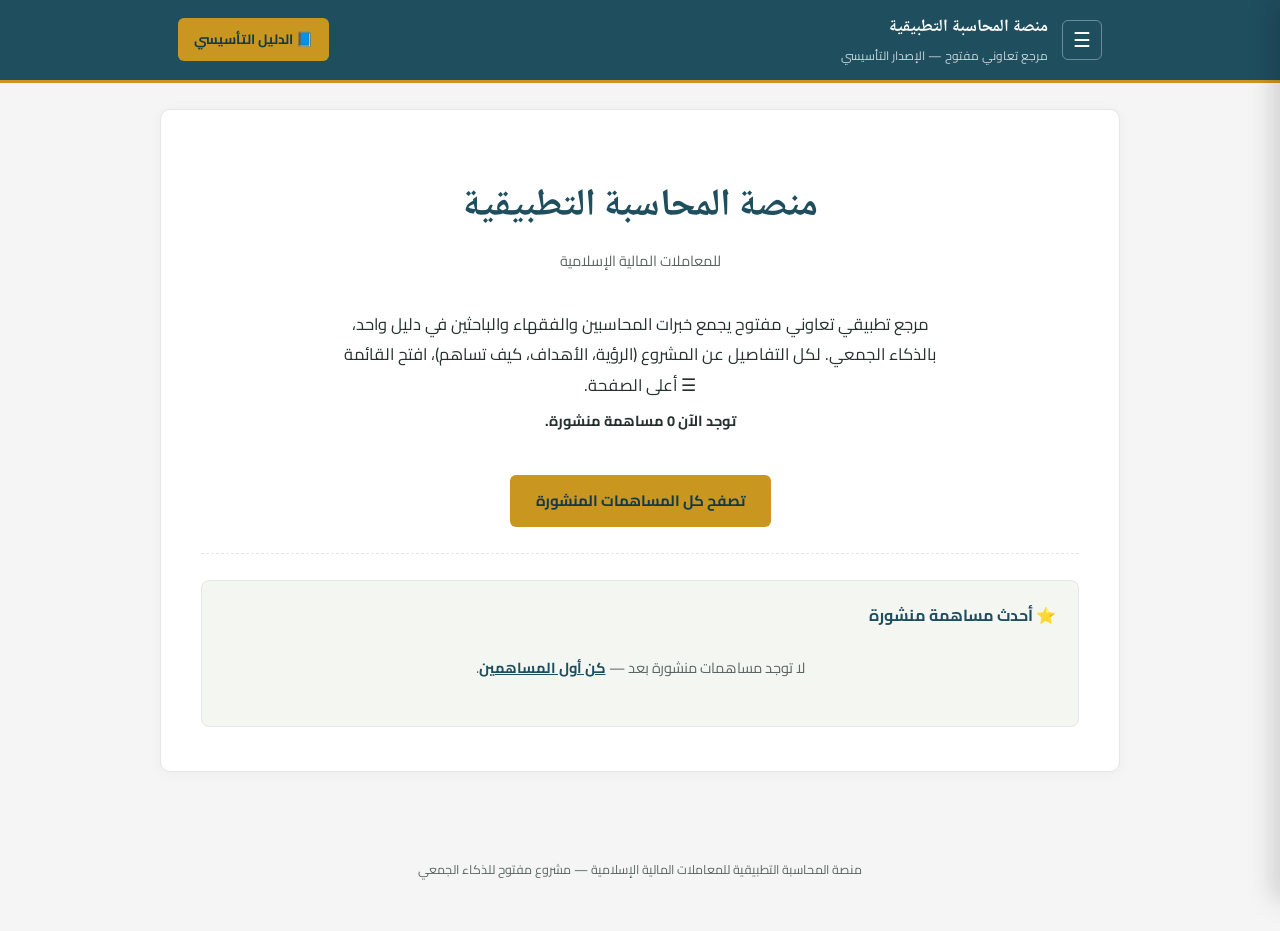
<file: index.html>
<!DOCTYPE html>
<html lang="ar" dir="rtl">
<head>
<meta charset="UTF-8">
<meta name="viewport" content="width=device-width, initial-scale=1.0">
<title>منصة المحاسبة التطبيقية للمعاملات المالية الإسلامية</title>
<meta name="description" content="مرجع تطبيقي تعاوني مفتوح للمحاسبة الخاصة بالمعاملات المالية الإسلامية، يُبنى بالذكاء الجمعي.">
<link rel="preconnect" href="https://fonts.googleapis.com">
<link rel="preconnect" href="https://fonts.gstatic.com" crossorigin>
<link href="https://fonts.googleapis.com/css2?family=Noto+Naskh+Arabic:wght@400..700&family=Cairo:wght@400;500;600;700;800&display=swap" rel="stylesheet">
<link rel="stylesheet" href="styles.css">
</head>
<body>

<div class="topbar">
  <div class="topbar-inner">
    <button class="menu-btn" id="menuBtn" aria-label="فتح القائمة" aria-expanded="false" aria-controls="drawer">☰</button>
    <div class="topbar-title">
      <a href="index.html">منصة المحاسبة التطبيقية</a>
      <small>مرجع تعاوني مفتوح — الإصدار التأسيسي</small>
    </div>
    <a class="topbar-guide-btn" href="https://aghiadhamad99.blogspot.com/2026/07/blog-post.html" target="_blank" rel="noopener">📘 الدليل التأسيسي</a>
  </div>
</div>

<div class="overlay" id="overlay"></div>
<aside class="drawer" id="drawer" aria-hidden="true">
  <div class="drawer-head">
    <span>القائمة</span>
    <button class="drawer-close" id="drawerClose" aria-label="إغلاق القائمة">×</button>
  </div>
  <nav>
    <a href="why.html">لماذا أُنشئ المشروع؟</a>
    <a href="vision.html">رؤية المشروع</a>
    <a href="goals.html">الأهداف</a>
    <a href="structure.html">الهيكل المقترح للدليل</a>
    <a href="contributions.html">المساهمات المنشورة</a>
    <a href="contribute.html">كيف يمكن المساهمة؟</a>
    <a href="contact.html">راسلنا</a>
  </nav>
  <div class="drawer-footer">منصة المحاسبة التطبيقية للمعاملات المالية الإسلامية — مشروع مفتوح للذكاء الجمعي</div>
</aside>

<div class="page-sheet">

  <div class="hub-hero">
    <h1 class="hub-wordmark">منصة المحاسبة التطبيقية</h1>
    <p class="hub-tagline">للمعاملات المالية الإسلامية</p>
  </div>

  <div class="hub-welcome" style="border-bottom:none; margin-bottom:10px;">
    <p>مرجع تطبيقي تعاوني مفتوح يجمع خبرات المحاسبين والفقهاء والباحثين في دليل واحد، بالذكاء الجمعي. لكل التفاصيل عن المشروع (الرؤية، الأهداف، كيف تساهم)، افتح القائمة ☰ أعلى الصفحة.</p>
    <p class="hub-stat">توجد الآن <span id="statCount">0</span> مساهمة منشورة.</p>
  </div>

  <div class="hub-cta-row">
    <a class="btn btn-primary" href="contributions.html">تصفح كل المساهمات المنشورة</a>
  </div>

  <hr class="hub-divider">

  <div class="featured-box">
    <h2>⭐ أحدث مساهمة منشورة</h2>
    <div id="featured-content">
      <p class="featured-empty">لا توجد مساهمات منشورة بعد —
        <a href="contact.html" style="color:var(--navy); font-weight:700;">كن أول المساهمين</a>.
      </p>
    </div>
  </div>

</div>

<footer class="site-footer">
  <div>منصة المحاسبة التطبيقية للمعاملات المالية الإسلامية — مشروع مفتوح للذكاء الجمعي</div>
</footer>

<script src="apps-config.js"></script>
<script src="nav.js"></script>
<script>
(function(){
  var list = (window.AHA_CONTRIBUTIONS || []).slice();
  document.getElementById('statCount').textContent = list.length;
  if (!list.length) return;

  list.sort(function(a, b){ return (b.date || '').localeCompare(a.date || ''); });
  var item = list[0];
  var box = document.getElementById('featured-content');
  box.innerHTML = '';

  var card = document.createElement('div');
  card.className = 'featured-card';

  var h3 = document.createElement('h3');
  h3.textContent = item.title || '';
  card.appendChild(h3);

  var meta = document.createElement('p');
  meta.className = 'featured-meta';
  meta.textContent = 'أعدّه: ' + (item.author || 'مجهول') + (item.date ? ' — ' + item.date : '') + ' — ' + (item.section || '');
  card.appendChild(meta);

  if (item.summary) {
    var summary = document.createElement('p');
    summary.className = 'featured-summary';
    summary.textContent = item.summary;
    card.appendChild(summary);
  }

  if (item.fileUrl) {
    var link = document.createElement('a');
    link.className = 'featured-link';
    link.href = item.fileUrl;
    link.target = '_blank';
    link.rel = 'noopener';
    link.textContent = 'فتح الموضوع ←';
    card.appendChild(link);
  }
  box.appendChild(card);
})();
</script>
</body>
</html>
</file>
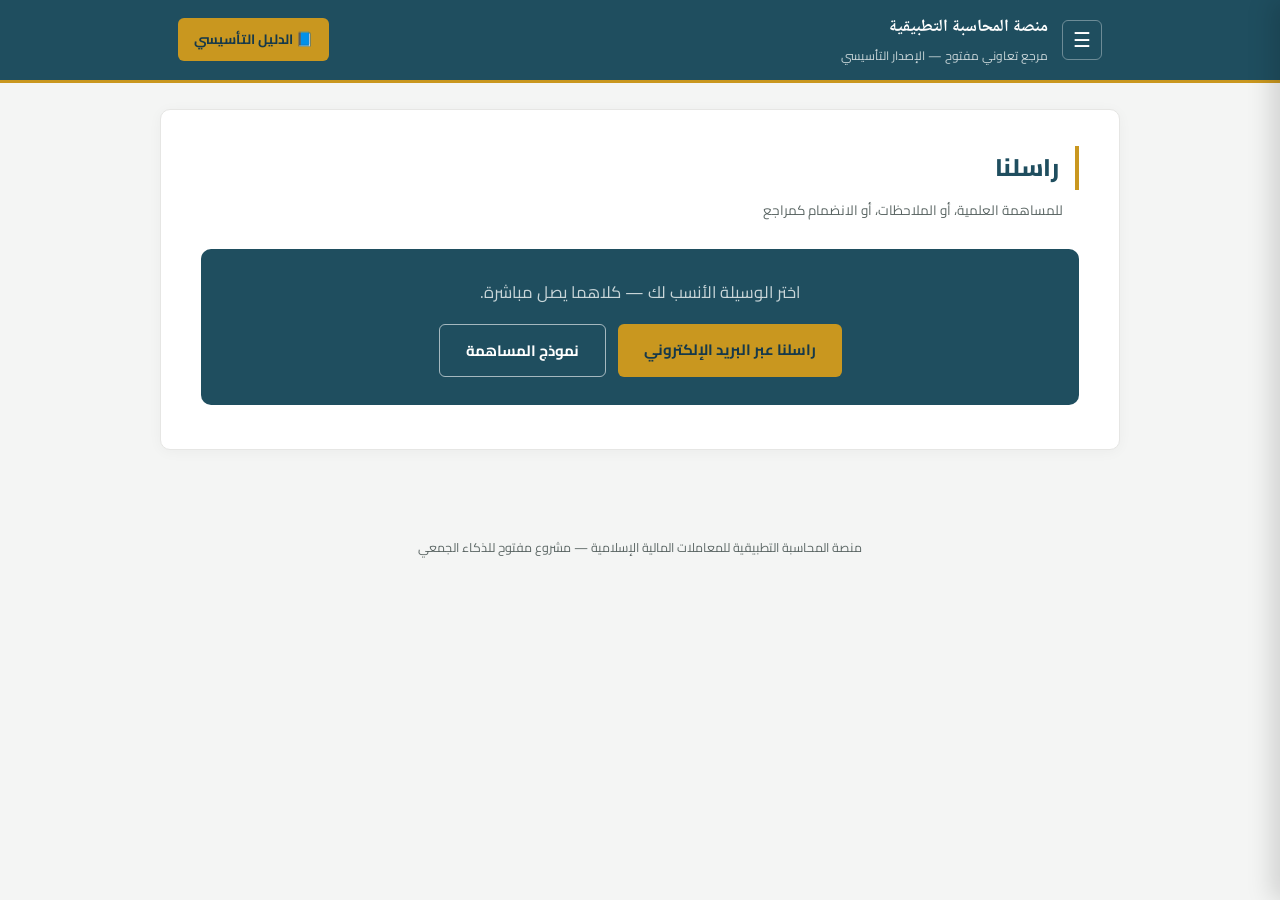
<file: contact.html>
<!DOCTYPE html>
<html lang="ar" dir="rtl">
<head>
<meta charset="UTF-8">
<meta name="viewport" content="width=device-width, initial-scale=1.0">
<title>راسلنا — منصة المحاسبة التطبيقية للمعاملات المالية الإسلامية</title>
<link rel="preconnect" href="https://fonts.googleapis.com">
<link rel="preconnect" href="https://fonts.gstatic.com" crossorigin>
<link href="https://fonts.googleapis.com/css2?family=Noto+Naskh+Arabic:wght@400..700&family=Cairo:wght@400;500;600;700;800&display=swap" rel="stylesheet">
<link rel="stylesheet" href="styles.css">
</head>
<body>

<div class="topbar">
  <div class="topbar-inner">
    <button class="menu-btn" id="menuBtn" aria-label="فتح القائمة" aria-expanded="false" aria-controls="drawer">☰</button>
    <div class="topbar-title">
      <a href="index.html">منصة المحاسبة التطبيقية</a>
      <small>مرجع تعاوني مفتوح — الإصدار التأسيسي</small>
    </div>
    <a class="topbar-guide-btn" href="https://aghiadhamad99.blogspot.com/2026/07/blog-post.html" target="_blank" rel="noopener">📘 الدليل التأسيسي</a>
  </div>
</div>

<div class="overlay" id="overlay"></div>
<aside class="drawer" id="drawer" aria-hidden="true">
  <div class="drawer-head">
    <span>القائمة</span>
    <button class="drawer-close" id="drawerClose" aria-label="إغلاق القائمة">×</button>
  </div>
  <nav>
    <a href="why.html">لماذا أُنشئ المشروع؟</a>
    <a href="vision.html">رؤية المشروع</a>
    <a href="goals.html">الأهداف</a>
    <a href="structure.html">الهيكل المقترح للدليل</a>
    <a href="contributions.html">المساهمات المنشورة</a>
    <a href="contribute.html">كيف يمكن المساهمة؟</a>
    <a href="contact.html">راسلنا</a>
  </nav>
  <div class="drawer-footer">منصة المحاسبة التطبيقية للمعاملات المالية الإسلامية — مشروع مفتوح للذكاء الجمعي</div>
</aside>

<div class="page-sheet">
  <h1 class="article-title">راسلنا</h1>
  <p class="article-kicker">للمساهمة العلمية، أو الملاحظات، أو الانضمام كمراجع</p>

  <div class="article-body">
    <div class="contact-box">
      <p>اختر الوسيلة الأنسب لك — كلاهما يصل مباشرة.</p>
      <div class="contact-links">
        <a class="btn btn-primary" href="mailto:a.finance99u@gmail.com">راسلنا عبر البريد الإلكتروني</a>
        <a class="btn btn-outline" style="background:transparent;color:#fff !important;border-color:rgba(255,255,255,.6);" href="https://forms.gle/cdugXLeyf9dzCsGR7" target="_blank" rel="noopener">نموذج المساهمة</a>
      </div>
    </div>
  </div>
</div>

<footer class="site-footer">
  <div>منصة المحاسبة التطبيقية للمعاملات المالية الإسلامية — مشروع مفتوح للذكاء الجمعي</div>
</footer>

<script src="nav.js"></script>
</body>
</html>
</file>
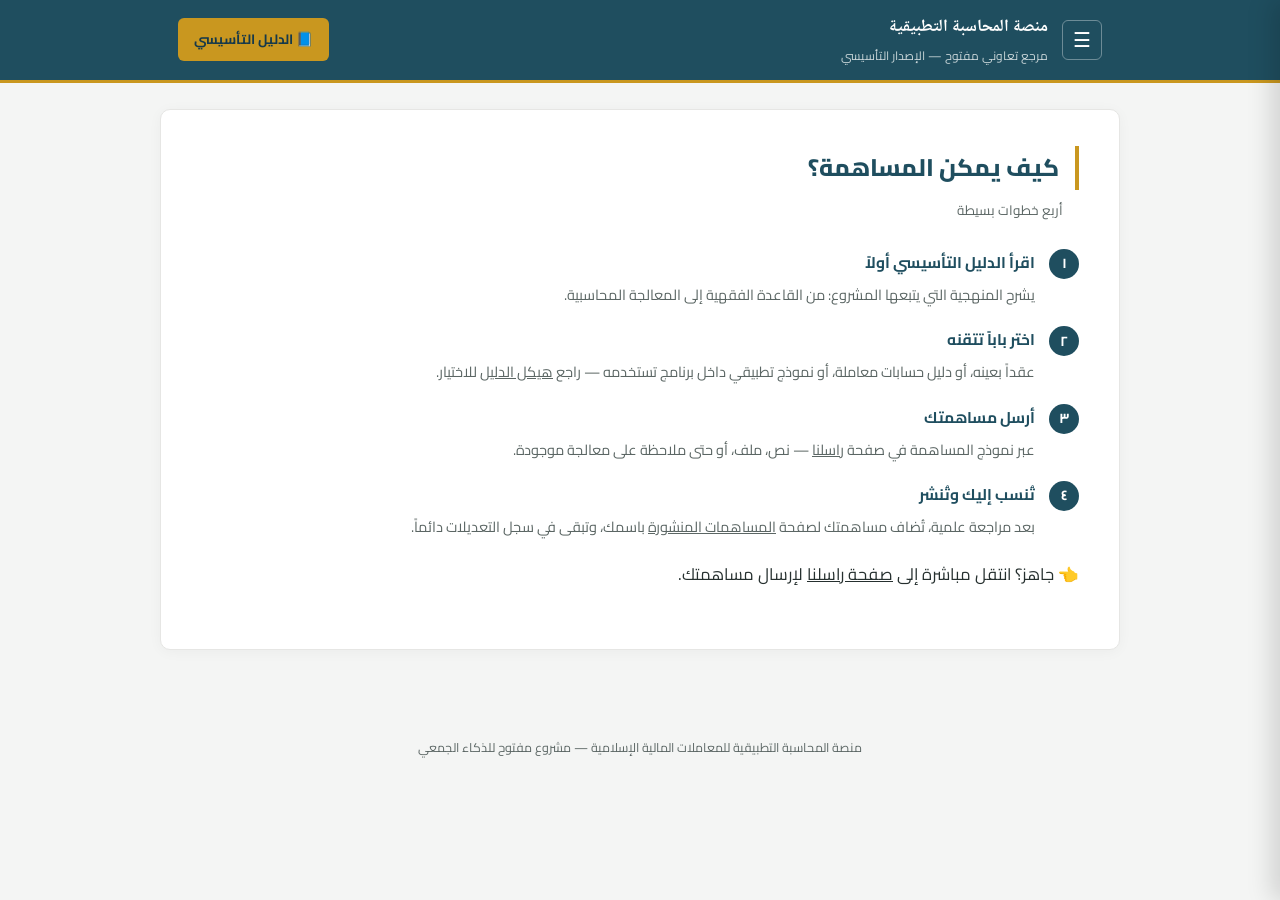
<file: contribute.html>
<!DOCTYPE html>
<html lang="ar" dir="rtl">
<head>
<meta charset="UTF-8">
<meta name="viewport" content="width=device-width, initial-scale=1.0">
<title>كيف يمكن المساهمة؟ — منصة المحاسبة التطبيقية للمعاملات المالية الإسلامية</title>
<link rel="preconnect" href="https://fonts.googleapis.com">
<link rel="preconnect" href="https://fonts.gstatic.com" crossorigin>
<link href="https://fonts.googleapis.com/css2?family=Noto+Naskh+Arabic:wght@400..700&family=Cairo:wght@400;500;600;700;800&display=swap" rel="stylesheet">
<link rel="stylesheet" href="styles.css">
</head>
<body>

<div class="topbar">
  <div class="topbar-inner">
    <button class="menu-btn" id="menuBtn" aria-label="فتح القائمة" aria-expanded="false" aria-controls="drawer">☰</button>
    <div class="topbar-title">
      <a href="index.html">منصة المحاسبة التطبيقية</a>
      <small>مرجع تعاوني مفتوح — الإصدار التأسيسي</small>
    </div>
    <a class="topbar-guide-btn" href="https://aghiadhamad99.blogspot.com/2026/07/blog-post.html" target="_blank" rel="noopener">📘 الدليل التأسيسي</a>
  </div>
</div>

<div class="overlay" id="overlay"></div>
<aside class="drawer" id="drawer" aria-hidden="true">
  <div class="drawer-head">
    <span>القائمة</span>
    <button class="drawer-close" id="drawerClose" aria-label="إغلاق القائمة">×</button>
  </div>
  <nav>
    <a href="why.html">لماذا أُنشئ المشروع؟</a>
    <a href="vision.html">رؤية المشروع</a>
    <a href="goals.html">الأهداف</a>
    <a href="structure.html">الهيكل المقترح للدليل</a>
    <a href="contributions.html">المساهمات المنشورة</a>
    <a href="contribute.html">كيف يمكن المساهمة؟</a>
    <a href="contact.html">راسلنا</a>
  </nav>
  <div class="drawer-footer">منصة المحاسبة التطبيقية للمعاملات المالية الإسلامية — مشروع مفتوح للذكاء الجمعي</div>
</aside>

<div class="page-sheet">
  <h1 class="article-title">كيف يمكن المساهمة؟</h1>
  <p class="article-kicker">أربع خطوات بسيطة</p>

  <div class="article-body">
    <ol class="steps">
      <li class="step"><span class="step-num">١</span><div class="step-body"><h3>اقرأ الدليل التأسيسي أولاً</h3><p>يشرح المنهجية التي يتبعها المشروع: من القاعدة الفقهية إلى المعالجة المحاسبية.</p></div></li>
      <li class="step"><span class="step-num">٢</span><div class="step-body"><h3>اختر باباً تتقنه</h3><p>عقداً بعينه، أو دليل حسابات معاملة، أو نموذج تطبيقي داخل برنامج تستخدمه — راجع <a href="structure.html">هيكل الدليل</a> للاختيار.</p></div></li>
      <li class="step"><span class="step-num">٣</span><div class="step-body"><h3>أرسل مساهمتك</h3><p>عبر نموذج المساهمة في صفحة <a href="contact.html">راسلنا</a> — نص، ملف، أو حتى ملاحظة على معالجة موجودة.</p></div></li>
      <li class="step"><span class="step-num">٤</span><div class="step-body"><h3>تُنسب إليك وتُنشر</h3><p>بعد مراجعة علمية، تُضاف مساهمتك لصفحة <a href="contributions.html">المساهمات المنشورة</a> باسمك، وتبقى في سجل التعديلات دائماً.</p></div></li>
    </ol>

    <p style="margin-top:10px;">👈 جاهز؟ انتقل مباشرة إلى <a href="contact.html">صفحة راسلنا</a> لإرسال مساهمتك.</p>
  </div>
</div>

<footer class="site-footer">
  <div>منصة المحاسبة التطبيقية للمعاملات المالية الإسلامية — مشروع مفتوح للذكاء الجمعي</div>
</footer>

<script src="nav.js"></script>
</body>
</html>
</file>
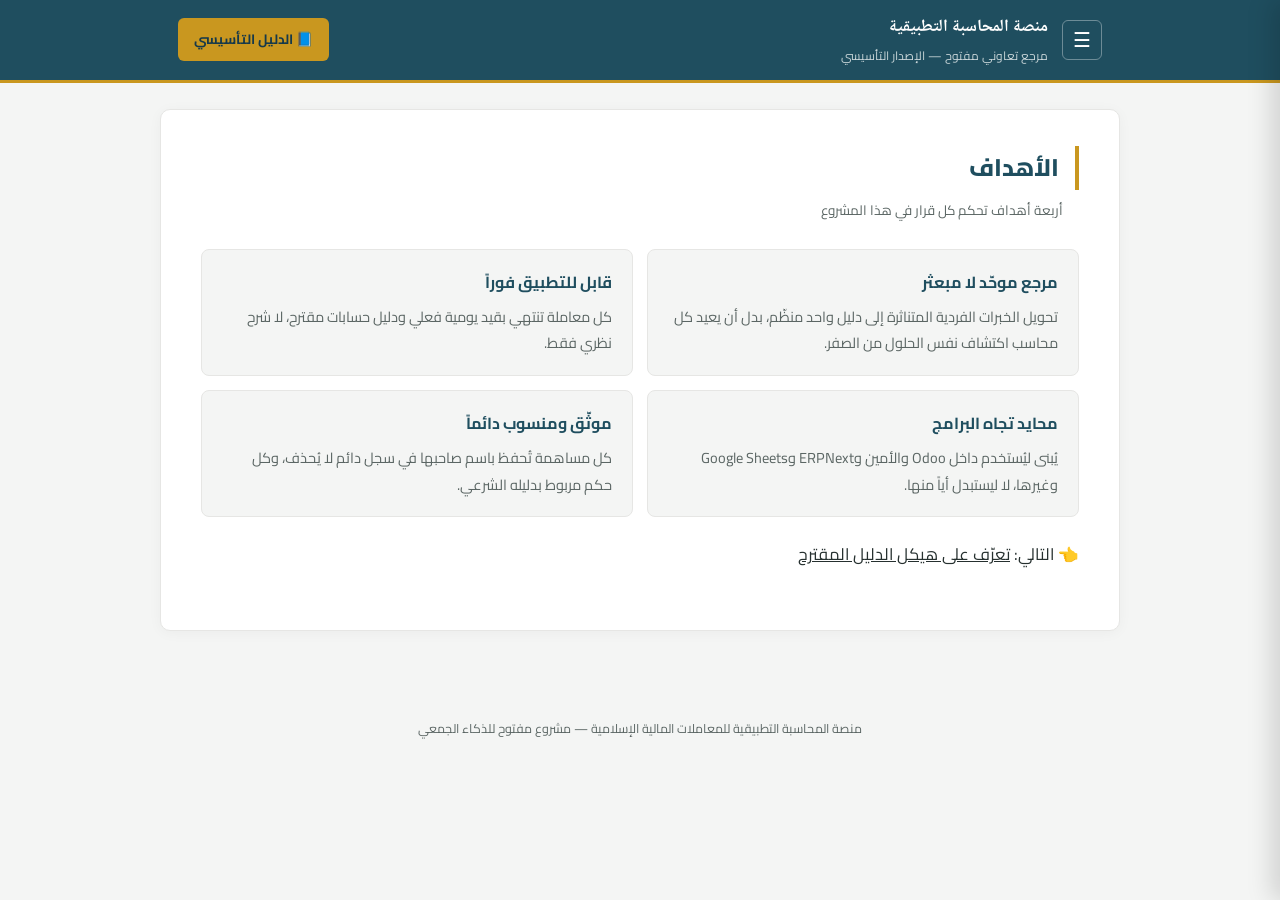
<file: goals.html>
<!DOCTYPE html>
<html lang="ar" dir="rtl">
<head>
<meta charset="UTF-8">
<meta name="viewport" content="width=device-width, initial-scale=1.0">
<title>الأهداف — منصة المحاسبة التطبيقية للمعاملات المالية الإسلامية</title>
<link rel="preconnect" href="https://fonts.googleapis.com">
<link rel="preconnect" href="https://fonts.gstatic.com" crossorigin>
<link href="https://fonts.googleapis.com/css2?family=Noto+Naskh+Arabic:wght@400..700&family=Cairo:wght@400;500;600;700;800&display=swap" rel="stylesheet">
<link rel="stylesheet" href="styles.css">
</head>
<body>

<div class="topbar">
  <div class="topbar-inner">
    <button class="menu-btn" id="menuBtn" aria-label="فتح القائمة" aria-expanded="false" aria-controls="drawer">☰</button>
    <div class="topbar-title">
      <a href="index.html">منصة المحاسبة التطبيقية</a>
      <small>مرجع تعاوني مفتوح — الإصدار التأسيسي</small>
    </div>
    <a class="topbar-guide-btn" href="https://aghiadhamad99.blogspot.com/2026/07/blog-post.html" target="_blank" rel="noopener">📘 الدليل التأسيسي</a>
  </div>
</div>

<div class="overlay" id="overlay"></div>
<aside class="drawer" id="drawer" aria-hidden="true">
  <div class="drawer-head">
    <span>القائمة</span>
    <button class="drawer-close" id="drawerClose" aria-label="إغلاق القائمة">×</button>
  </div>
  <nav>
    <a href="why.html">لماذا أُنشئ المشروع؟</a>
    <a href="vision.html">رؤية المشروع</a>
    <a href="goals.html">الأهداف</a>
    <a href="structure.html">الهيكل المقترح للدليل</a>
    <a href="contributions.html">المساهمات المنشورة</a>
    <a href="contribute.html">كيف يمكن المساهمة؟</a>
    <a href="contact.html">راسلنا</a>
  </nav>
  <div class="drawer-footer">منصة المحاسبة التطبيقية للمعاملات المالية الإسلامية — مشروع مفتوح للذكاء الجمعي</div>
</aside>

<div class="page-sheet">
  <h1 class="article-title">الأهداف</h1>
  <p class="article-kicker">أربعة أهداف تحكم كل قرار في هذا المشروع</p>

  <div class="article-body">
    <div class="goals">
      <div class="goal"><h3>مرجع موحّد لا مبعثر</h3><p>تحويل الخبرات الفردية المتناثرة إلى دليل واحد منظّم، بدل أن يعيد كل محاسب اكتشاف نفس الحلول من الصفر.</p></div>
      <div class="goal"><h3>قابل للتطبيق فوراً</h3><p>كل معاملة تنتهي بقيد يومية فعلي ودليل حسابات مقترح، لا شرح نظري فقط.</p></div>
      <div class="goal"><h3>محايد تجاه البرامج</h3><p>يُبنى ليُستخدم داخل Odoo والأمين وERPNext وGoogle Sheets وغيرها، لا ليستبدل أياً منها.</p></div>
      <div class="goal"><h3>موثّق ومنسوب دائماً</h3><p>كل مساهمة تُحفظ باسم صاحبها في سجل دائم لا يُحذف، وكل حكم مربوط بدليله الشرعي.</p></div>
    </div>

    <p style="margin-top:22px;">👈 التالي: <a href="structure.html">تعرّف على هيكل الدليل المقترح</a></p>
  </div>
</div>

<footer class="site-footer">
  <div>منصة المحاسبة التطبيقية للمعاملات المالية الإسلامية — مشروع مفتوح للذكاء الجمعي</div>
</footer>

<script src="nav.js"></script>
</body>
</html>
</file>
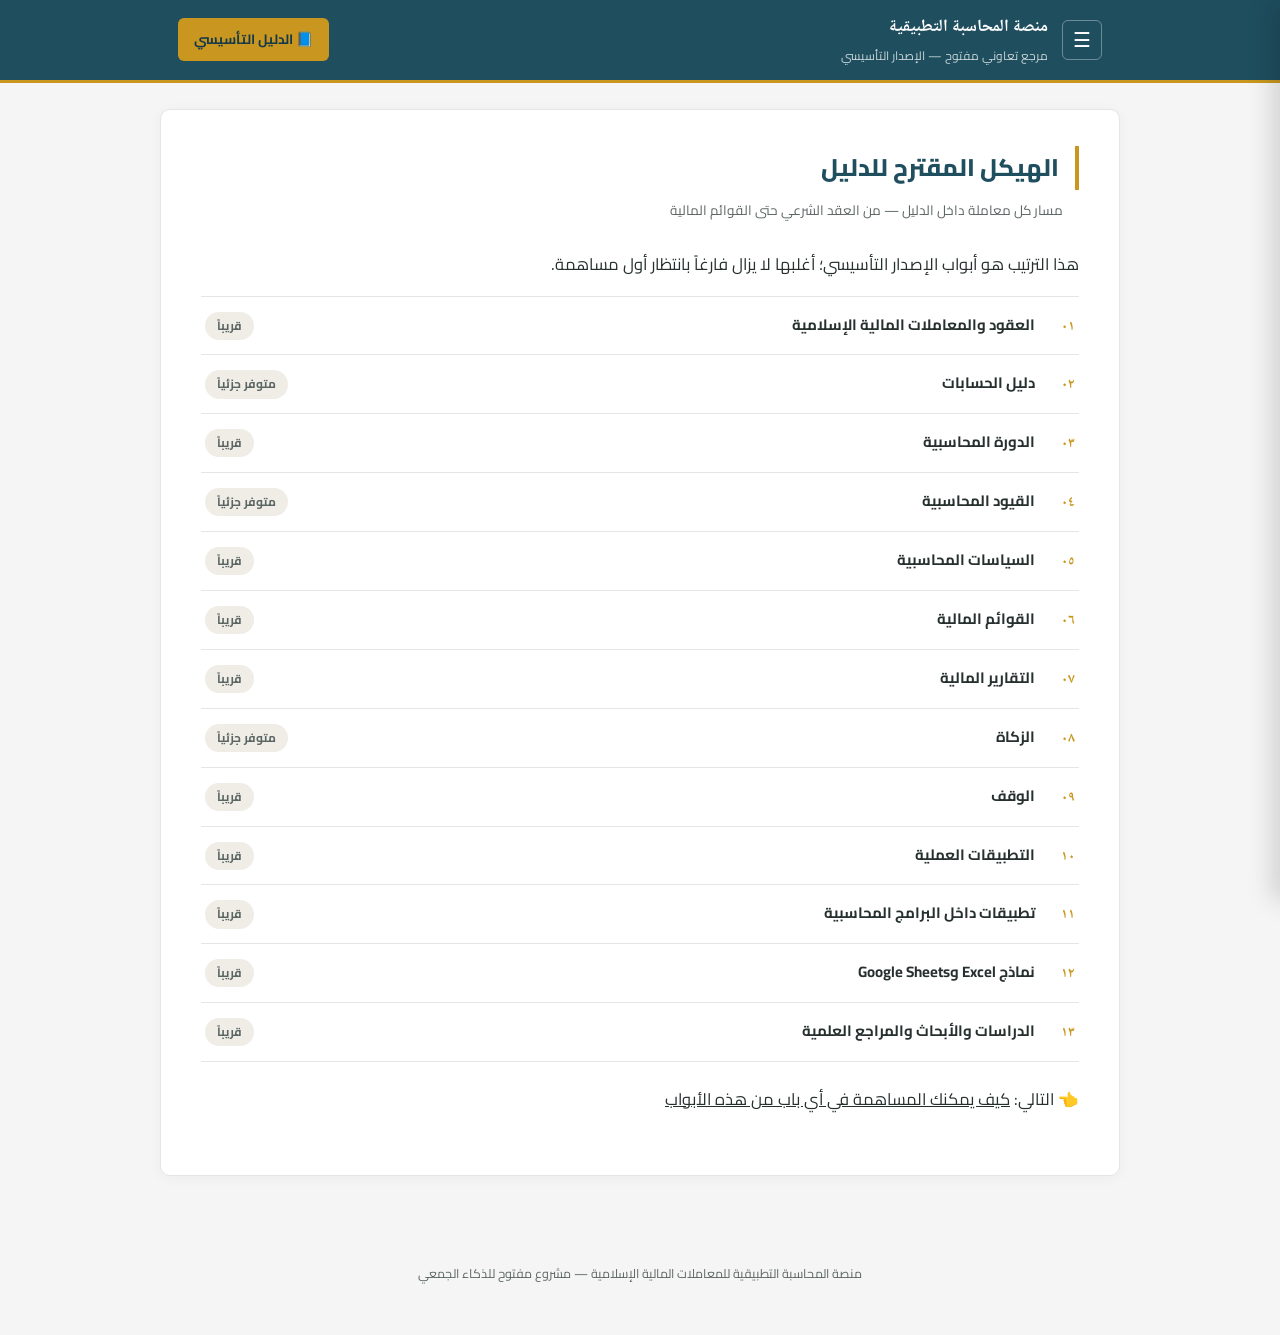
<file: structure.html>
<!DOCTYPE html>
<html lang="ar" dir="rtl">
<head>
<meta charset="UTF-8">
<meta name="viewport" content="width=device-width, initial-scale=1.0">
<title>الهيكل المقترح للدليل — منصة المحاسبة التطبيقية للمعاملات المالية الإسلامية</title>
<link rel="preconnect" href="https://fonts.googleapis.com">
<link rel="preconnect" href="https://fonts.gstatic.com" crossorigin>
<link href="https://fonts.googleapis.com/css2?family=Noto+Naskh+Arabic:wght@400..700&family=Cairo:wght@400;500;600;700;800&display=swap" rel="stylesheet">
<link rel="stylesheet" href="styles.css">
</head>
<body>

<div class="topbar">
  <div class="topbar-inner">
    <button class="menu-btn" id="menuBtn" aria-label="فتح القائمة" aria-expanded="false" aria-controls="drawer">☰</button>
    <div class="topbar-title">
      <a href="index.html">منصة المحاسبة التطبيقية</a>
      <small>مرجع تعاوني مفتوح — الإصدار التأسيسي</small>
    </div>
    <a class="topbar-guide-btn" href="https://aghiadhamad99.blogspot.com/2026/07/blog-post.html" target="_blank" rel="noopener">📘 الدليل التأسيسي</a>
  </div>
</div>

<div class="overlay" id="overlay"></div>
<aside class="drawer" id="drawer" aria-hidden="true">
  <div class="drawer-head">
    <span>القائمة</span>
    <button class="drawer-close" id="drawerClose" aria-label="إغلاق القائمة">×</button>
  </div>
  <nav>
    <a href="why.html">لماذا أُنشئ المشروع؟</a>
    <a href="vision.html">رؤية المشروع</a>
    <a href="goals.html">الأهداف</a>
    <a href="structure.html">الهيكل المقترح للدليل</a>
    <a href="contributions.html">المساهمات المنشورة</a>
    <a href="contribute.html">كيف يمكن المساهمة؟</a>
    <a href="contact.html">راسلنا</a>
  </nav>
  <div class="drawer-footer">منصة المحاسبة التطبيقية للمعاملات المالية الإسلامية — مشروع مفتوح للذكاء الجمعي</div>
</aside>

<div class="page-sheet">
  <h1 class="article-title">الهيكل المقترح للدليل</h1>
  <p class="article-kicker">مسار كل معاملة داخل الدليل — من العقد الشرعي حتى القوائم المالية</p>

  <div class="article-body">
    <p>هذا الترتيب هو أبواب الإصدار التأسيسي؛ أغلبها لا يزال فارغاً بانتظار أول مساهمة.</p>

    <div class="ledger-list">
      <div class="ledger-row"><span class="ledger-num">٠١</span><span class="ledger-name">العقود والمعاملات المالية الإسلامية</span><span class="ledger-tag">قريباً</span></div>
      <div class="ledger-row"><span class="ledger-num">٠٢</span><span class="ledger-name">دليل الحسابات</span><span class="ledger-tag">متوفر جزئياً</span></div>
      <div class="ledger-row"><span class="ledger-num">٠٣</span><span class="ledger-name">الدورة المحاسبية</span><span class="ledger-tag">قريباً</span></div>
      <div class="ledger-row"><span class="ledger-num">٠٤</span><span class="ledger-name">القيود المحاسبية</span><span class="ledger-tag">متوفر جزئياً</span></div>
      <div class="ledger-row"><span class="ledger-num">٠٥</span><span class="ledger-name">السياسات المحاسبية</span><span class="ledger-tag">قريباً</span></div>
      <div class="ledger-row"><span class="ledger-num">٠٦</span><span class="ledger-name">القوائم المالية</span><span class="ledger-tag">قريباً</span></div>
      <div class="ledger-row"><span class="ledger-num">٠٧</span><span class="ledger-name">التقارير المالية</span><span class="ledger-tag">قريباً</span></div>
      <div class="ledger-row"><span class="ledger-num">٠٨</span><span class="ledger-name">الزكاة</span><span class="ledger-tag">متوفر جزئياً</span></div>
      <div class="ledger-row"><span class="ledger-num">٠٩</span><span class="ledger-name">الوقف</span><span class="ledger-tag">قريباً</span></div>
      <div class="ledger-row"><span class="ledger-num">١٠</span><span class="ledger-name">التطبيقات العملية</span><span class="ledger-tag">قريباً</span></div>
      <div class="ledger-row"><span class="ledger-num">١١</span><span class="ledger-name">تطبيقات داخل البرامج المحاسبية</span><span class="ledger-tag">قريباً</span></div>
      <div class="ledger-row"><span class="ledger-num">١٢</span><span class="ledger-name">نماذج Excel وGoogle Sheets</span><span class="ledger-tag">قريباً</span></div>
      <div class="ledger-row"><span class="ledger-num">١٣</span><span class="ledger-name">الدراسات والأبحاث والمراجع العلمية</span><span class="ledger-tag">قريباً</span></div>
    </div>

    <p style="margin-top:22px;">👈 التالي: <a href="contribute.html">كيف يمكنك المساهمة في أي باب من هذه الأبواب</a></p>
  </div>
</div>

<footer class="site-footer">
  <div>منصة المحاسبة التطبيقية للمعاملات المالية الإسلامية — مشروع مفتوح للذكاء الجمعي</div>
</footer>

<script src="nav.js"></script>
</body>
</html>
</file>
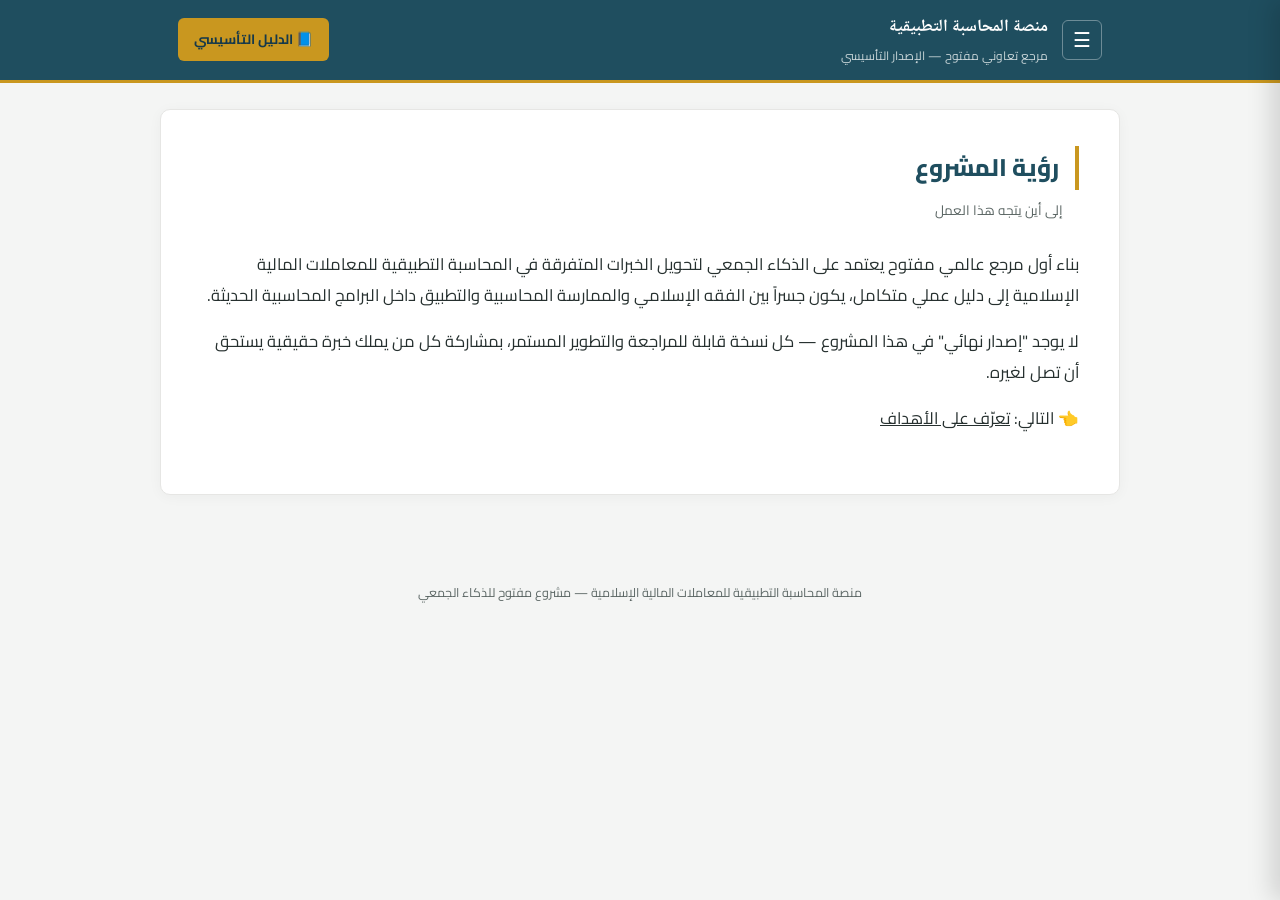
<file: vision.html>
<!DOCTYPE html>
<html lang="ar" dir="rtl">
<head>
<meta charset="UTF-8">
<meta name="viewport" content="width=device-width, initial-scale=1.0">
<title>رؤية المشروع — منصة المحاسبة التطبيقية للمعاملات المالية الإسلامية</title>
<link rel="preconnect" href="https://fonts.googleapis.com">
<link rel="preconnect" href="https://fonts.gstatic.com" crossorigin>
<link href="https://fonts.googleapis.com/css2?family=Noto+Naskh+Arabic:wght@400..700&family=Cairo:wght@400;500;600;700;800&display=swap" rel="stylesheet">
<link rel="stylesheet" href="styles.css">
</head>
<body>

<div class="topbar">
  <div class="topbar-inner">
    <button class="menu-btn" id="menuBtn" aria-label="فتح القائمة" aria-expanded="false" aria-controls="drawer">☰</button>
    <div class="topbar-title">
      <a href="index.html">منصة المحاسبة التطبيقية</a>
      <small>مرجع تعاوني مفتوح — الإصدار التأسيسي</small>
    </div>
    <a class="topbar-guide-btn" href="https://aghiadhamad99.blogspot.com/2026/07/blog-post.html" target="_blank" rel="noopener">📘 الدليل التأسيسي</a>
  </div>
</div>

<div class="overlay" id="overlay"></div>
<aside class="drawer" id="drawer" aria-hidden="true">
  <div class="drawer-head">
    <span>القائمة</span>
    <button class="drawer-close" id="drawerClose" aria-label="إغلاق القائمة">×</button>
  </div>
  <nav>
    <a href="why.html">لماذا أُنشئ المشروع؟</a>
    <a href="vision.html">رؤية المشروع</a>
    <a href="goals.html">الأهداف</a>
    <a href="structure.html">الهيكل المقترح للدليل</a>
    <a href="contributions.html">المساهمات المنشورة</a>
    <a href="contribute.html">كيف يمكن المساهمة؟</a>
    <a href="contact.html">راسلنا</a>
  </nav>
  <div class="drawer-footer">منصة المحاسبة التطبيقية للمعاملات المالية الإسلامية — مشروع مفتوح للذكاء الجمعي</div>
</aside>

<div class="page-sheet">
  <h1 class="article-title">رؤية المشروع</h1>
  <p class="article-kicker">إلى أين يتجه هذا العمل</p>

  <div class="article-body">
    <p>بناء أول مرجع عالمي مفتوح يعتمد على الذكاء الجمعي لتحويل الخبرات المتفرقة في المحاسبة التطبيقية للمعاملات المالية الإسلامية إلى دليل عملي متكامل، يكون جسراً بين الفقه الإسلامي والممارسة المحاسبية والتطبيق داخل البرامج المحاسبية الحديثة.</p>

    <p>لا يوجد "إصدار نهائي" في هذا المشروع — كل نسخة قابلة للمراجعة والتطوير المستمر، بمشاركة كل من يملك خبرة حقيقية يستحق أن تصل لغيره.</p>

    <p>👈 التالي: <a href="goals.html">تعرّف على الأهداف</a></p>
  </div>
</div>

<footer class="site-footer">
  <div>منصة المحاسبة التطبيقية للمعاملات المالية الإسلامية — مشروع مفتوح للذكاء الجمعي</div>
</footer>

<script src="nav.js"></script>
</body>
</html>
</file>
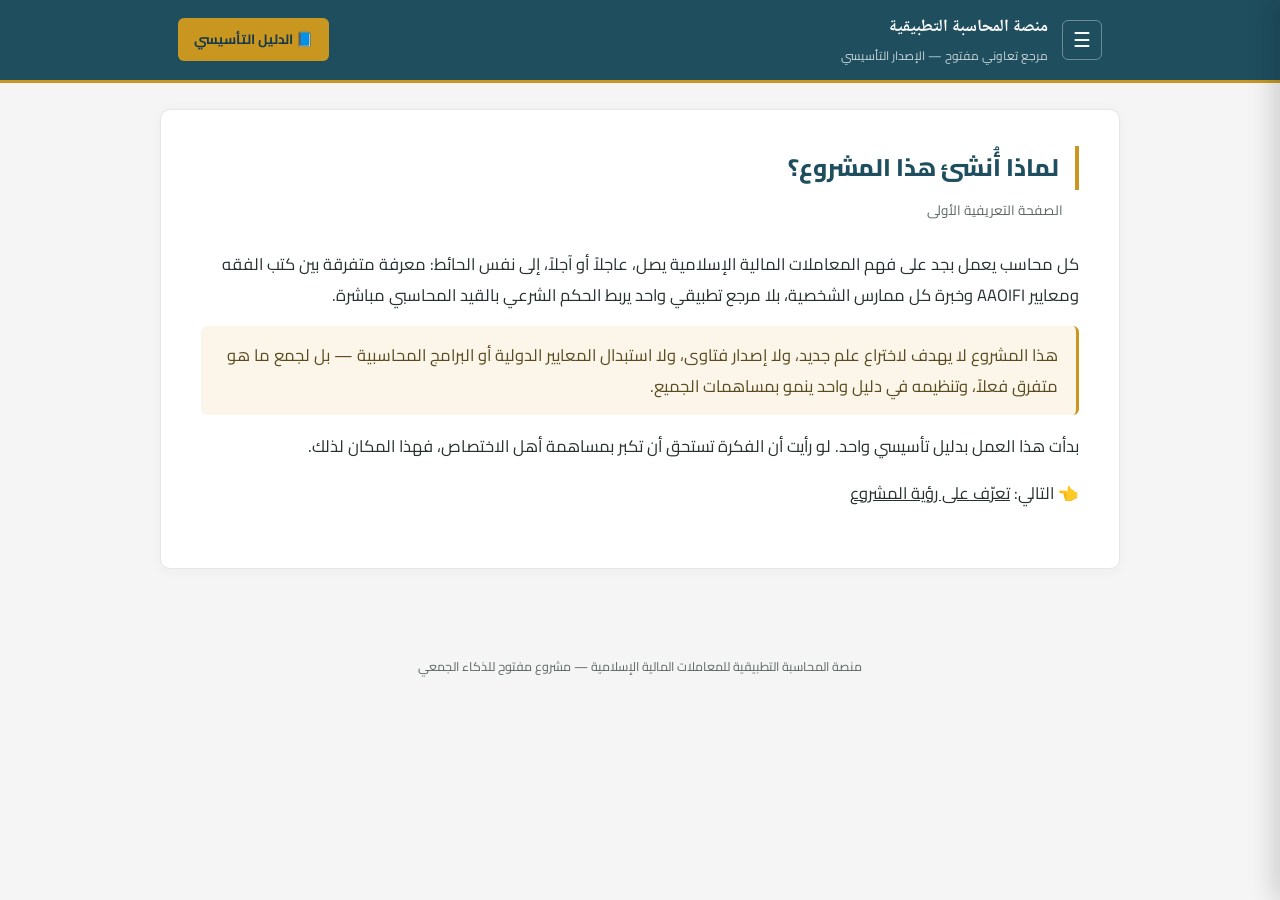
<file: why.html>
<!DOCTYPE html>
<html lang="ar" dir="rtl">
<head>
<meta charset="UTF-8">
<meta name="viewport" content="width=device-width, initial-scale=1.0">
<title>لماذا أُنشئ المشروع؟ — منصة المحاسبة التطبيقية للمعاملات المالية الإسلامية</title>
<link rel="preconnect" href="https://fonts.googleapis.com">
<link rel="preconnect" href="https://fonts.gstatic.com" crossorigin>
<link href="https://fonts.googleapis.com/css2?family=Noto+Naskh+Arabic:wght@400..700&family=Cairo:wght@400;500;600;700;800&display=swap" rel="stylesheet">
<link rel="stylesheet" href="styles.css">
</head>
<body>

<div class="topbar">
  <div class="topbar-inner">
    <button class="menu-btn" id="menuBtn" aria-label="فتح القائمة" aria-expanded="false" aria-controls="drawer">☰</button>
    <div class="topbar-title">
      <a href="index.html">منصة المحاسبة التطبيقية</a>
      <small>مرجع تعاوني مفتوح — الإصدار التأسيسي</small>
    </div>
    <a class="topbar-guide-btn" href="https://aghiadhamad99.blogspot.com/2026/07/blog-post.html" target="_blank" rel="noopener">📘 الدليل التأسيسي</a>
  </div>
</div>

<div class="overlay" id="overlay"></div>
<aside class="drawer" id="drawer" aria-hidden="true">
  <div class="drawer-head">
    <span>القائمة</span>
    <button class="drawer-close" id="drawerClose" aria-label="إغلاق القائمة">×</button>
  </div>
  <nav>
    <a href="why.html">لماذا أُنشئ المشروع؟</a>
    <a href="vision.html">رؤية المشروع</a>
    <a href="goals.html">الأهداف</a>
    <a href="structure.html">الهيكل المقترح للدليل</a>
    <a href="contributions.html">المساهمات المنشورة</a>
    <a href="contribute.html">كيف يمكن المساهمة؟</a>
    <a href="contact.html">راسلنا</a>
  </nav>
  <div class="drawer-footer">منصة المحاسبة التطبيقية للمعاملات المالية الإسلامية — مشروع مفتوح للذكاء الجمعي</div>
</aside>

<div class="page-sheet">
  <h1 class="article-title">لماذا أُنشئ هذا المشروع؟</h1>
  <p class="article-kicker">الصفحة التعريفية الأولى</p>

  <div class="article-body">
    <p>كل محاسب يعمل بجد على فهم المعاملات المالية الإسلامية يصل، عاجلاً أو آجلاً، إلى نفس الحائط: معرفة متفرقة بين كتب الفقه ومعايير AAOIFI وخبرة كل ممارس الشخصية، بلا مرجع تطبيقي واحد يربط الحكم الشرعي بالقيد المحاسبي مباشرة.</p>

    <div class="quote-line">هذا المشروع لا يهدف لاختراع علم جديد، ولا إصدار فتاوى، ولا استبدال المعايير الدولية أو البرامج المحاسبية — بل لجمع ما هو متفرق فعلاً، وتنظيمه في دليل واحد ينمو بمساهمات الجميع.</div>

    <p>بدأت هذا العمل بدليل تأسيسي واحد. لو رأيت أن الفكرة تستحق أن تكبر بمساهمة أهل الاختصاص، فهذا المكان لذلك.</p>

    <p>👈 التالي: <a href="vision.html">تعرّف على رؤية المشروع</a></p>
  </div>
</div>

<footer class="site-footer">
  <div>منصة المحاسبة التطبيقية للمعاملات المالية الإسلامية — مشروع مفتوح للذكاء الجمعي</div>
</footer>

<script src="nav.js"></script>
</body>
</html>
</file>
<file: styles.css>
/* ==========================================================================
   styles.css — التصميم المشترك لكل صفحات المنصة
   يُستدعى من كل صفحة HTML عبر: <link rel="stylesheet" href="styles.css">
   تعديل الألوان أو الخطوط هنا ينعكس تلقائياً على كل الصفحات دفعة واحدة.
   ========================================================================== */

:root{
  --navy:#1F4E5F;
  --navy-dark:#16394A;
  --gold:#C9971F;
  --cream:#F4F5F4;
  --paper:#FFFFFF;
  --ink:#26302F;
  --ink-soft:#5B6664;
  --line:#E6E6E4;
  --ledger-rule:#DCE7E9;
  --ledger-margin:#C0524A;
}
*{box-sizing:border-box;}
html{scroll-behavior:smooth; overflow-x:hidden;}
body{
  margin:0;
  overflow-x:hidden;
  background:var(--cream);
  color:var(--ink);
  font-family:'Cairo','Tajawal',sans-serif;
  line-height:1.85;
  font-size:16.5px;
}
a{color:inherit;}
a:focus-visible, button:focus-visible{outline:3px solid var(--gold); outline-offset:2px;}
img{max-width:100%;}

/* ================= top bar ================= */
.topbar{
  position:sticky; top:0; z-index:40;
  background:var(--navy);
  color:#fff;
  border-bottom:3px solid var(--gold);
}
.topbar-inner{
  max-width:960px; margin:0 auto;
  display:flex; align-items:center; gap:14px;
  padding:12px 18px;
}
.menu-btn{
  background:transparent; border:1px solid rgba(255,255,255,.35);
  color:#fff; border-radius:6px;
  width:40px; height:40px; flex:0 0 auto;
  font-size:20px; cursor:pointer;
  display:flex; align-items:center; justify-content:center;
}
.menu-btn:hover{background:rgba(255,255,255,.1);}
.topbar-title{
  font-family:'Noto Naskh Arabic', serif;
  font-weight:700;
  font-size:17px;
  flex:1;
}
.topbar-title a{text-decoration:none; color:#fff;}
.topbar-title small{
  display:block; font-family:'Cairo',sans-serif; font-weight:400;
  font-size:12px; color:#C9D6D9; margin-top:2px;
}
.topbar-guide-btn{
  flex:0 0 auto;
  background:var(--gold);
  color:var(--navy-dark) !important;
  font-weight:700;
  font-size:13.5px;
  padding:9px 16px;
  border-radius:6px;
  text-decoration:none;
  white-space:nowrap;
}
.topbar-guide-btn:hover{background:#DDAE3D;}
@media(max-width:560px){
  .topbar-title{font-size:14.5px;}
  .topbar-guide-btn{font-size:12px; padding:8px 10px;}
}

/* ================= off-canvas drawer ================= */
.overlay{
  position:fixed; inset:0; background:rgba(20,30,32,.45);
  opacity:0; pointer-events:none; transition:opacity .2s ease;
  z-index:50;
}
.overlay.open{opacity:1; pointer-events:auto;}
.drawer{
  position:fixed; top:0; bottom:0; right:0;
  width:min(320px, 86vw);
  background:var(--paper);
  box-shadow:-8px 0 24px rgba(0,0,0,.15);
  transform:translateX(100%);
  transition:transform .25s ease;
  z-index:60;
  display:flex; flex-direction:column;
  overflow-y:auto;
}
.drawer.open{transform:translateX(0);}
.drawer-head{
  display:flex; align-items:center; justify-content:space-between;
  padding:18px 20px;
  border-bottom:1px solid var(--line);
  background:var(--navy); color:#fff;
}
.drawer-head span{font-weight:700; font-size:15px;}
.drawer-close{
  background:transparent; border:none; color:#fff;
  font-size:22px; cursor:pointer; line-height:1;
}
.drawer nav{padding:8px 0;}
.drawer nav a{
  display:block;
  padding:14px 20px;
  font-size:15px; font-weight:600;
  color:var(--ink);
  text-decoration:none;
  border-bottom:1px solid var(--line);
}
.drawer nav a:hover{background:var(--cream); color:var(--navy);}
.drawer nav a.current{color:var(--navy); background:#EFEDE6; border-right:4px solid var(--gold);}
.drawer-footer{
  margin-top:auto;
  padding:18px 20px;
  font-size:12.5px; color:var(--ink-soft);
  border-top:1px solid var(--line);
}

/* ================= page frame (بطاقة ورقية نظيفة بلا أسطر) ================= */
.page-sheet{
  max-width:960px; margin:26px auto 60px;
  background:var(--paper);
  border:1px solid var(--line);
  border-radius:10px;
  box-shadow:0 2px 14px rgba(0,0,0,.04);
  padding:36px 40px 44px;
}
@media(max-width:640px){
  .page-sheet{padding:26px 22px 34px;}
}

/* ================= hub page (index) ================= */
.hub-hero{
  text-align:center;
  padding:26px 20px 10px;
}
.hub-wordmark{
  font-family:'Noto Naskh Arabic', serif;
  font-weight:700;
  font-size:clamp(26px, 4.4vw, 38px);
  color:var(--navy);
  margin:0 0 6px;
}
.hub-tagline{
  color:var(--ink-soft); font-size:14.5px; margin:0 0 18px;
}
.hub-welcome{
  text-align:center;
  padding:6px 20px 22px;
  border-bottom:1px dashed var(--ledger-margin);
  margin-bottom:26px;
}
.hub-welcome p{max-width:600px; margin:0 auto 8px; color:var(--ink);}
.hub-stat{color:var(--navy); font-weight:700; font-size:14.5px;}
.hub-quicklinks{
  text-align:center; font-size:14px; margin-bottom:28px; color:var(--navy);
}
.hub-quicklinks a{text-decoration:none; font-weight:700;}
.hub-quicklinks a:hover{text-decoration:underline;}
.hub-quicklinks span{color:var(--line); margin:0 8px;}

.portal-grid{
  display:grid; grid-template-columns:1fr 1fr;
  gap:14px 34px;
  margin-bottom:30px;
}
.portal-item{
  display:flex; align-items:center; gap:12px;
  padding:10px 6px;
  text-decoration:none; color:var(--ink);
  border-bottom:1px solid transparent;
}
.portal-item:hover{color:var(--navy); border-bottom-color:var(--gold);}
.portal-icon{
  width:38px; height:38px; border-radius:50%;
  background:#EAF1F3;
  display:flex; align-items:center; justify-content:center;
  font-size:18px; flex:0 0 auto;
}
.portal-item span.label{font-weight:700; font-size:15px;}
@media(max-width:600px){.portal-grid{grid-template-columns:1fr;}}

.hub-divider{
  border:none; border-top:1px dashed var(--line);
  margin:26px 0;
}

.hub-cta-row{
  text-align:center;
  margin-bottom:10px;
}
.btn{display:inline-block; padding:12px 26px; border-radius:6px; font-weight:700; font-size:15px; text-decoration:none;}
.btn-primary{background:var(--gold); color:var(--navy-dark) !important;}
.btn-primary:hover{background:#DDAE3D;}
.btn-outline{background:transparent; color:var(--navy) !important; border:1.5px solid var(--navy);}
.btn-outline:hover{background:var(--navy); color:#fff !important;}

.featured-box{
  background:#F3F6F1;
  border:1px solid var(--line);
  border-radius:8px;
  padding:20px 22px;
  margin-top:10px;
}
.featured-box h2{
  display:flex; align-items:center; gap:8px;
  font-size:16px; color:var(--navy); margin:0 0 12px;
}
.featured-card h3{margin:0 0 6px; font-size:16.5px; color:var(--navy);}
.featured-meta{font-size:13px; color:var(--ink-soft); margin:0 0 6px;}
.featured-summary{font-size:14.5px; margin:0 0 10px;}
.featured-link{font-weight:700; color:var(--gold); text-decoration:none; font-size:14px;}
.featured-link:hover{text-decoration:underline;}
.featured-empty{color:var(--ink-soft); font-size:14.5px; text-align:center; padding:10px 0;}

/* ================= article-style pages (why/vision/goals/...) ================= */
.article-title{
  font-size:24px; font-weight:800; color:var(--navy);
  margin:0 0 8px;
  padding-right:16px;
  border-right:4px solid var(--gold);
}
.article-kicker{
  color:var(--ink-soft); font-size:13.5px;
  margin:0 0 26px; padding-right:16px;
}
.article-body p{margin:0 0 16px;}
.quote-line{
  border-right:3px solid var(--gold);
  background:#FBF6E9;
  padding:14px 18px;
  border-radius:6px;
  color:#5A4A1F;
  margin:16px 0;
}
.goals{display:grid; grid-template-columns:1fr 1fr; gap:14px; margin-top:8px;}
.goal{background:var(--cream); border:1px solid var(--line); border-radius:8px; padding:18px 20px;}
.goal h3{margin:0 0 6px; font-size:16px; color:var(--navy);}
.goal p{margin:0; font-size:14.5px; color:var(--ink-soft);}
@media(max-width:600px){.goals{grid-template-columns:1fr;}}

.ledger-list{border-top:1px solid var(--line);}
.ledger-row{display:flex; align-items:baseline; gap:14px; padding:14px 4px; border-bottom:1px solid var(--line);}
.ledger-num{font-family:'Noto Naskh Arabic', serif; color:var(--gold); font-weight:700; font-size:14px; min-width:26px;}
.ledger-name{font-weight:700; flex:1; font-size:15px;}
.ledger-tag{font-size:12px; font-weight:700; color:var(--ink-soft); background:#EFEDE6; border-radius:999px; padding:3px 12px; white-space:nowrap;}

.steps{margin:8px 0 0; padding:0; list-style:none;}
.step{display:flex; gap:14px; margin-bottom:18px;}
.step-num{flex:0 0 auto; width:30px; height:30px; border-radius:50%; background:var(--navy); color:#fff; display:flex; align-items:center; justify-content:center; font-weight:700; font-size:14px;}
.step-body h3{margin:0 0 4px; font-size:15.5px; color:var(--navy);}
.step-body p{margin:0; color:var(--ink-soft); font-size:14.5px;}

.contact-box{background:var(--navy); color:#fff; border-radius:10px; padding:28px; text-align:center;}
.contact-box p{color:#C9D6D9; margin:0 0 16px;}
.contact-links{display:flex; gap:12px; justify-content:center; flex-wrap:wrap;}

/* ================= contributions grid (contributions.html) ================= */
.contrib-heading{
  display:flex; align-items:baseline; justify-content:space-between;
  margin-bottom:18px;
}
.contrib-count{font-size:13.5px; color:var(--ink-soft);}
.contrib-grid{display:grid; grid-template-columns:1fr 1fr; gap:16px;}
.contrib-card{
  background:var(--paper);
  border:1px solid var(--line);
  border-radius:8px;
  padding:18px 20px;
  display:flex; flex-direction:column; gap:8px;
}
.contrib-tag{align-self:flex-start; font-size:12px; font-weight:700; color:var(--navy); background:#EAF1F3; border-radius:999px; padding:3px 12px;}
.contrib-card h3{margin:0; font-size:16.5px; color:var(--navy); font-weight:700;}
.contrib-meta{font-size:13.5px; color:var(--ink-soft); margin:0;}
.contrib-summary{font-size:14.5px; color:var(--ink); margin:0;}
.contrib-link{margin-top:auto; font-size:14.5px; font-weight:700; color:var(--gold); text-decoration:none;}
.contrib-link:hover{text-decoration:underline;}
.contrib-empty{border:1px dashed var(--line); border-radius:8px; padding:40px 24px; text-align:center; color:var(--ink-soft);}
.contrib-empty a{color:var(--navy); font-weight:700; text-decoration:underline;}
@media(max-width:620px){.contrib-grid{grid-template-columns:1fr;}}

/* ================= footer ================= */
footer.site-footer{
  text-align:center; padding:26px 20px 50px;
  color:var(--ink-soft); font-size:12.5px;
}
footer.site-footer .footer-links{margin-bottom:8px;}
footer.site-footer .footer-links a{color:var(--navy); text-decoration:none; font-weight:600; margin:0 8px;}
footer.site-footer .footer-links a:hover{text-decoration:underline;}
footer.site-footer .footer-links span{color:var(--line);}

@media (prefers-reduced-motion: reduce){
  html{scroll-behavior:auto;}
  .drawer, .overlay{transition:none;}
}
</file>
